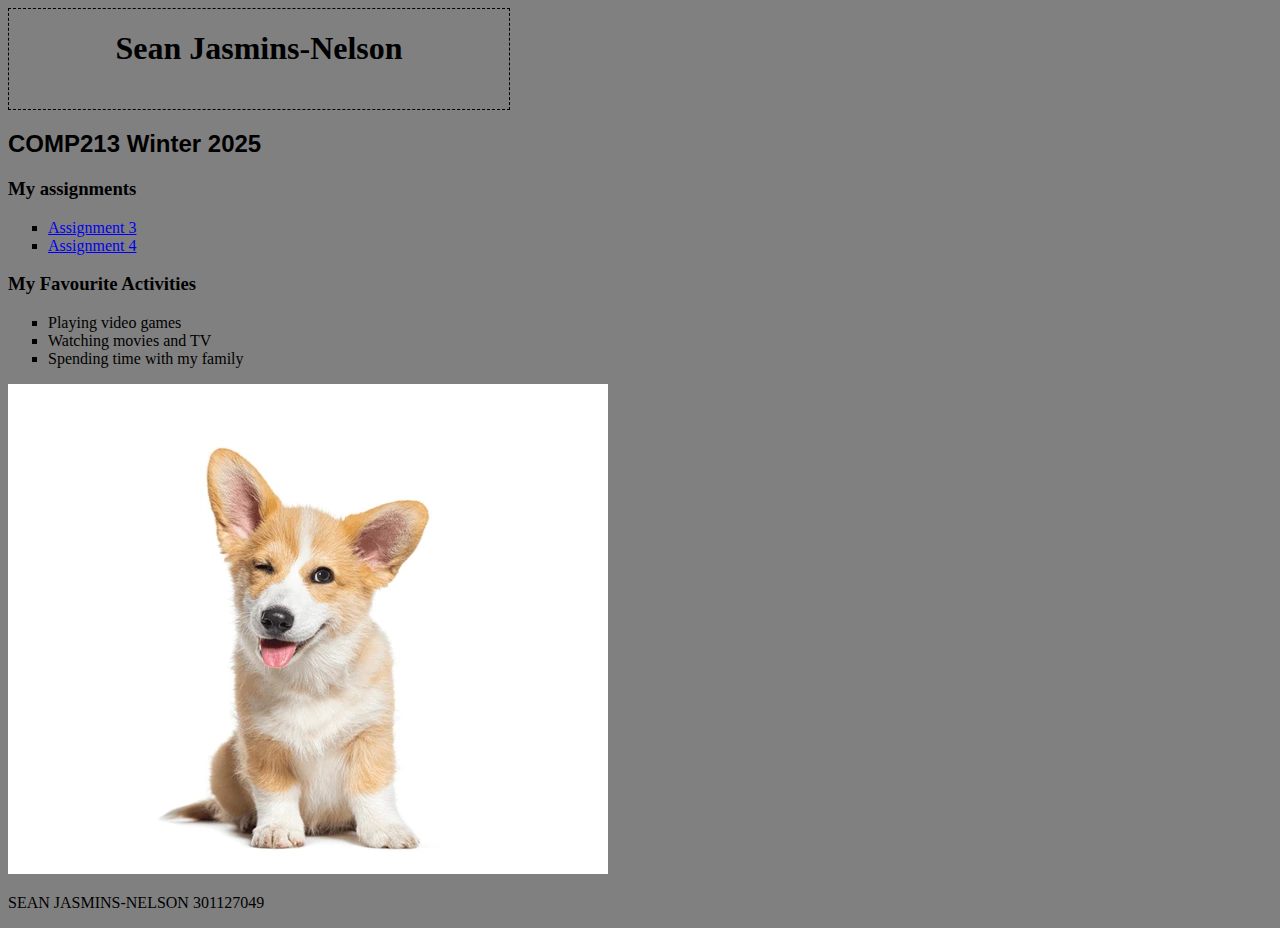
<file: index.html>
<!DOCTYPE html>
<html lang="en">
  <head>
    <title>Sean Jasmins-Nelson</title>
    <meta charset="utf-8" />
    <link rel="stylesheet" href="style.css" />
    <link rel="icon" type="image/x-icon" href="favicon.ico" />
  </head>
  <body>
    <header>
      <h1>Sean Jasmins-Nelson</h1>
    </header>
    <main>
      <h2>COMP213 Winter 2025</h2>
      <section>
        <h3>My assignments</h3>
        <ul>
          <li><a href="./Assignment3/assignment3.html">Assignment 3</a></li>
          <li><a href="./Assignment4/assignment4.html">Assignment 4</a></li>
        </ul>
      </section>
      <section>
        <h3>My Favourite Activities</h3>
        <ul>
          <li>Playing video games</li>
          <li>Watching movies and TV</li>
          <li>Spending time with my family</li>
        </ul>
      </section>
      <img src="dog.jpg" alt="Dog winking" width="600px" height="490px" />
    </main>
    <footer>
      <p>Sean Jasmins-Nelson 301127049</p>
    </footer>
  </body>
  <!--Sean Jasmins-Nelson 301127049-->
</html>
</file>
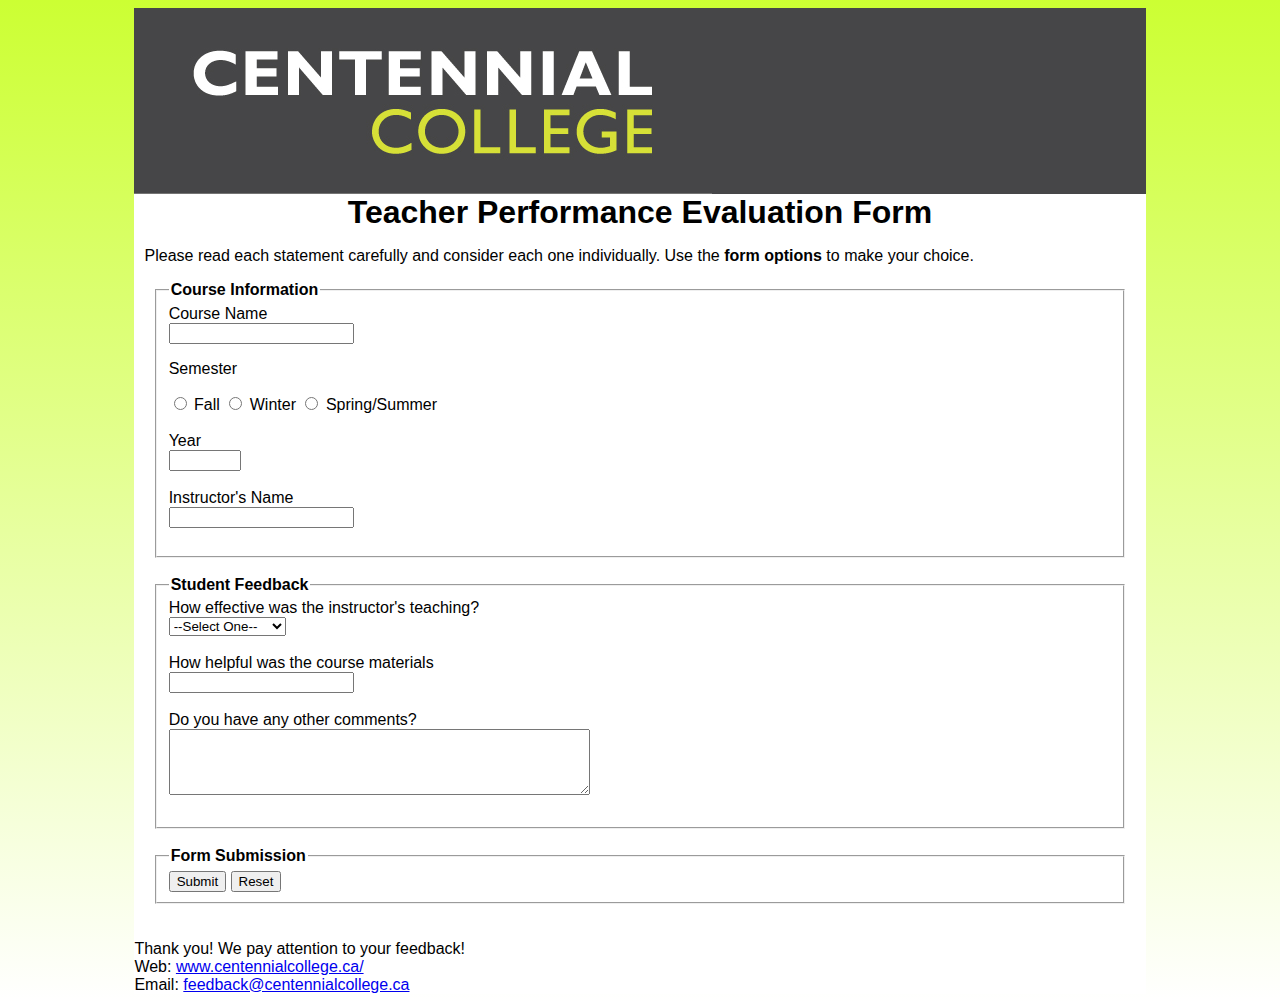
<file: Assignment3/assignment3.html>
<!DOCTYPE html>
<html lang="en">
  <head>
    <title>Assignment 3</title>
    <meta charset="utf-8" />
    <link rel="stylesheet" href="style.css" />
  </head>
  <body>
    <header>
      <img src="centennialcollegelogo.jpeg" alt="" width="auto" height="auto" />
    </header>
    <main>
      <h1>Teacher Performance Evaluation Form</h1>
      <p class="indent">
        Please read each statement carefully and consider each one individually.
        Use the <span class="bold">form options</span> to make your choice.
      </p>
      <form>
        <fieldset>
          <legend>Course Information</legend>
          <label for="coursename" class="block">Course Name</label>
          <input type="text" id="coursename" name="coursename" /><br />

          <p>Semester</p>
          <input type="radio" id="fall" name="semester" value="Fall" />
          <label for="fall">Fall</label>
          <input type="radio" id="winter" name="semester" value="Winter" />
          <label for="winter">Winter</label>
          <input
            type="radio"
            id="springSummer"
            name="semester"
            value="Spring/Summer"
          />
          <label for="springSummer">Spring/Summer</label><br /><br />

          <label for="year" class="block">Year</label>
          <input
            type="number"
            id="year"
            name="year"
            min="2000"
            max="2025"
          /><br /><br />

          <label for="instructor" class="block">Instructor's Name</label>
          <input type="text" id="instructor" name="instructor" /><br /><br />
        </fieldset>
        <br />
        <fieldset>
          <legend>Student Feedback</legend>
          <label for="teaching" class="block"
            >How effective was the instructor's teaching?</label
          >
          <select id="teaching" name="teaching">
            <option value="invalid">--Select One--</option>
            <option value="excellent">Excellent</option>
            <option value="good">Good</option>
            <option value="fair">Fair</option>
            <option value="notsatisfactory">Not Satisfactory</option></select
          ><br /><br />
          <label for="materials" class="block"
            >How helpful was the course materials</label
          >
          <input list="helpful" id="materials" name="materials" />
          <datalist id="helpful">
            <option value="Very Helpful"></option>
            <option value="Helpful"></option>
            <option value="Unhelpful"></option>
            <option value="Very Unhelpful"></option></datalist
          ><br /><br />

          <label for="comments" class="block"
            >Do you have any other comments?</label
          >
          <textarea id="comments" name="comments" cols="50" rows="4"></textarea
          ><br /><br />
        </fieldset>
        <br />
        <fieldset>
          <legend>Form Submission</legend>
          <input type="submit" value="Submit" />
          <input type="reset" />
        </fieldset>
      </form>
    </main>
    <footer>
      <br /><br />
      <span class="block">Thank you! We pay attention to your feedback!</span>
      <span class="block"
        >Web:
        <a href="https://www.centennialcollege.ca/"
          >www.centennialcollege.ca/</a
        ></span
      >
      <span class="block"
        >Email:
        <a href="mailto:feedback@centennialcollege.ca"
          >feedback@centennialcollege.ca</a
        ></span
      >
    </footer>
  </body>
</html>
</file>
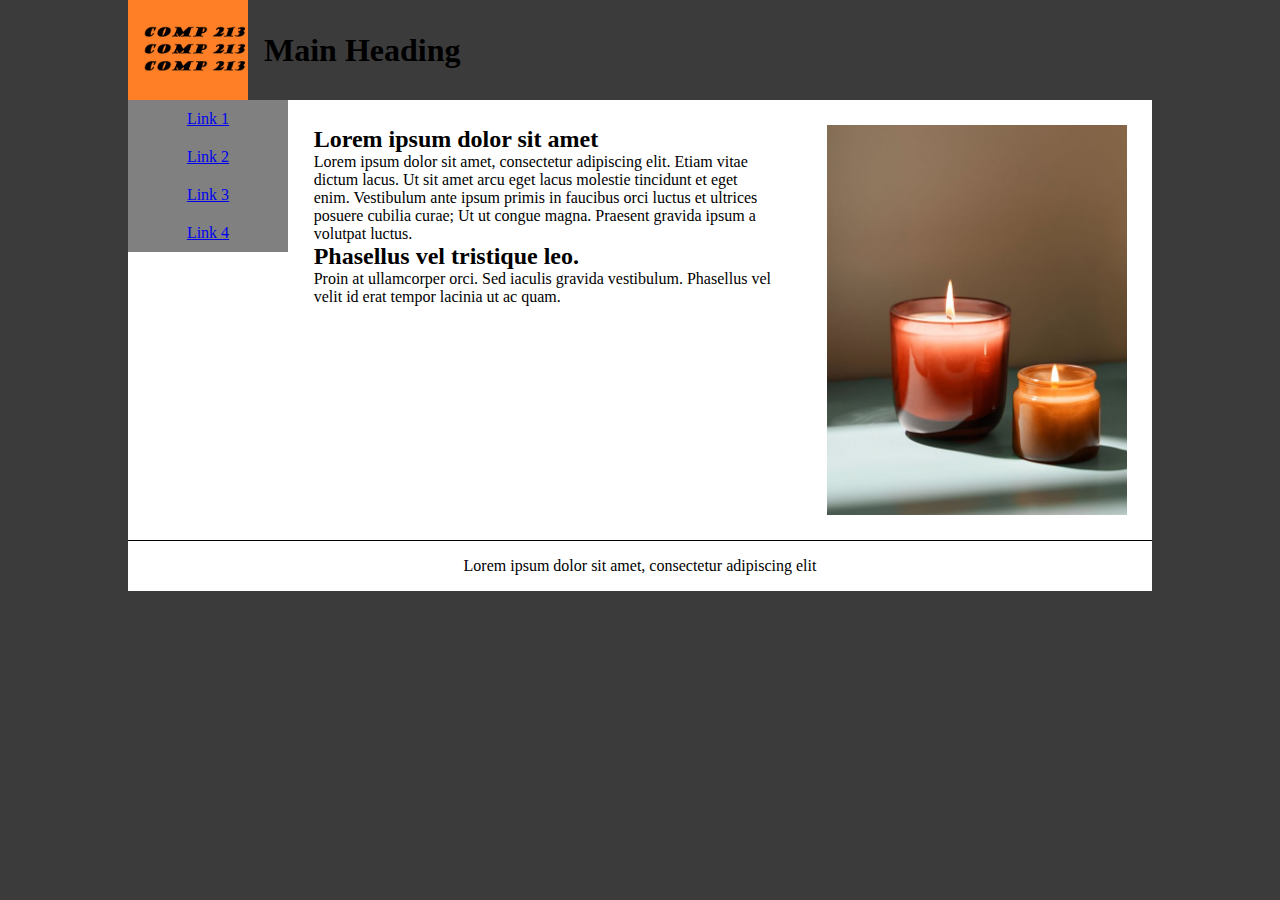
<file: Assignment4/assignment4.html>
<!DOCTYPE html>
<html lang="en">
  <head>
    <title>Assignment 4</title>
    <meta charset="utf-8" />
    <meta name="viewport" content="width=device-width, initial-scale=1.0" />
    <link rel="stylesheet" href="./style.css" />
  </head>
  <header>
    <img
      src="./logo-placeholder.png"
      alt="The words COMP 213 repeated thrice vertically"
      width="120px"
      height="100px"
    />
    <h1>Main Heading</h1>
  </header>
  <nav>
    <ol>
      <li><a href="#">Link 1</a></li>
      <li><a href="#">Link 2</a></li>
      <li><a href="#">Link 3</a></li>
      <li><a href="#">Link 4</a></li>
    </ol>
  </nav>
  <main>
    <h2>Lorem ipsum dolor sit amet</h2>
    <p>
      Lorem ipsum dolor sit amet, consectetur adipiscing elit. Etiam vitae
      dictum lacus. Ut sit amet arcu eget lacus molestie tincidunt et eget enim.
      Vestibulum ante ipsum primis in faucibus orci luctus et ultrices posuere
      cubilia curae; Ut ut congue magna. Praesent gravida ipsum a volutpat
      luctus.  
    </p>
    <h2>Phasellus vel tristique leo.</h2>
    <p>
    Proin at ullamcorper orci. Sed iaculis gravida vestibulum. Phasellus vel velit id erat tempor lacinia ut ac quam.
    </p>
  </main>
  <aside>
    <img
      src="./image-placeholder.png"
      alt="2 Candles on a table"
      width="300px"
      height="390px"
    />
  </aside>
  <footer>
    <p>Lorem ipsum dolor sit amet, consectetur adipiscing elit</p>
  </footer>
</html>
</file>
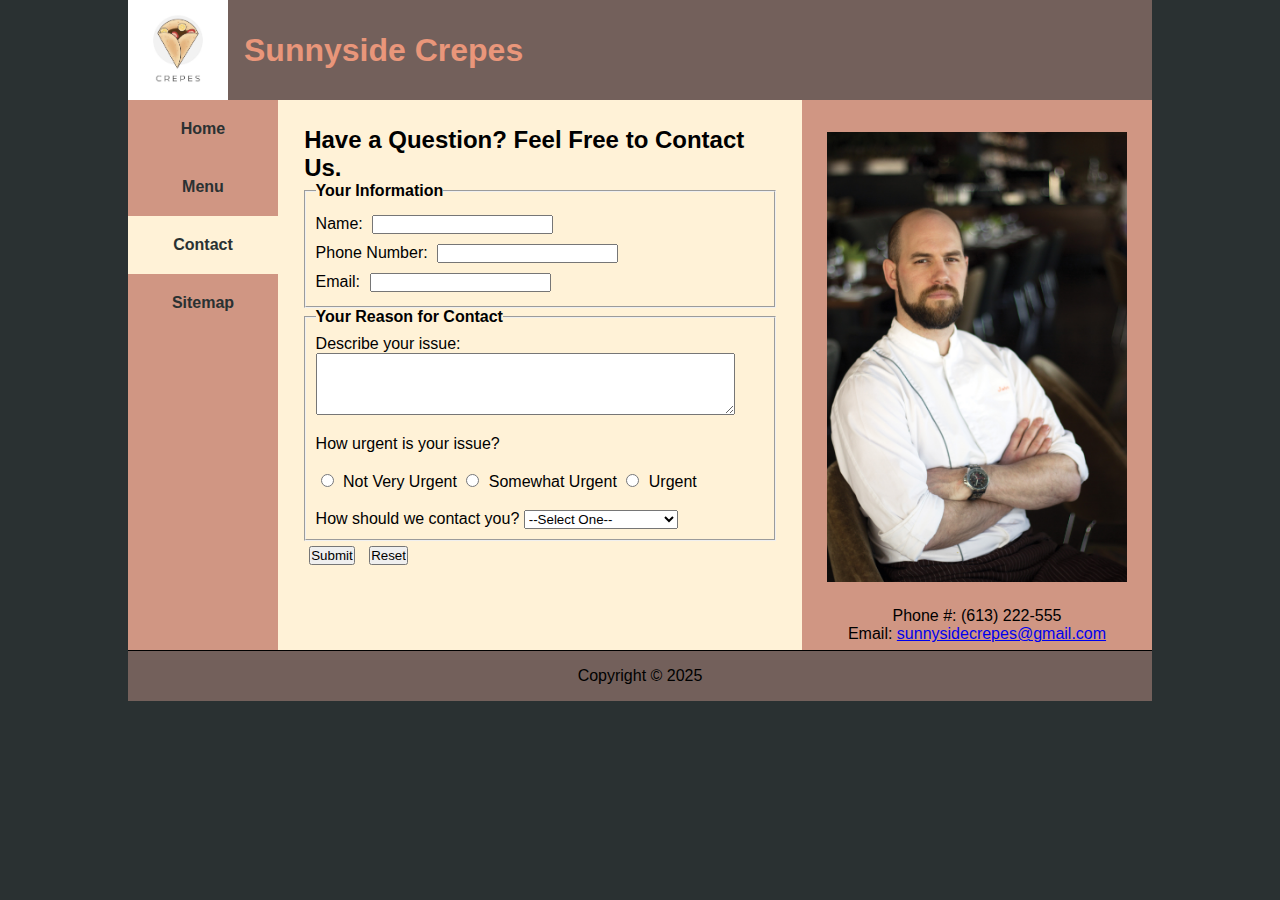
<file: TermProject/contact.html>
<!DOCTYPE html>
<html lang="en">
  <head>
    <title>Sunnyside Crepes - Home</title>
    <meta charset="utf-8" />
    <meta name="viewport" content="width=device-width, initial-scale=1.0" />
    <link rel="stylesheet" href="./style.css" />
  </head>
  <header>
    <img
      src="./crepe_logo.png"
      alt="Logo of a crepe"
      width="100px"
      height="100px"
    />
    <h1>Sunnyside Crepes</h1>
  </header>
  <nav>
    <ol>
      <li><a href="./homepage.html">Home</a></li>
      <li><a href="./items.html">Menu</a></li>
      <li id="activeLink"><a href="#">Contact</a></li>
      <li><a href="./sitemap.html">Sitemap</a></li>
    </ol>
  </nav>
  <main>
    <h2>Have a Question? Feel Free to Contact Us.</h2>
    <form>
      <fieldset>
        <legend>Your Information</legend>
        <label for="name">Name: </label>
        <input type="text" id="name" name="name" /><br />
        <label for="phone">Phone Number: </label>
        <input type="text" id="phone" name="phone" /><br />
        <label for="email">Email: </label>
        <input type="text" id="email" name="email" /><br />
      </fieldset>
      <fieldset>
        <legend>Your Reason for Contact</legend>
        <label for="comments">Describe your issue: </label>
        <br />
        <textarea id="comments" name="comments" cols="50" rows="4"></textarea>

        <p>How urgent is your issue?</p>
        <input
          type="radio"
          id="Not Very Urgent"
          name="urgency"
          value="Not Very Urgent"
        />
        <label for="Not Very Urgent">Not Very Urgent</label>
        <input
          type="radio"
          id="Somewhat Urgent"
          name="urgency"
          value="Somewhat Urgent"
        />
        <label for="Somewhat Urgent">Somewhat Urgent</label>
        <input type="radio" id="Urgent" name="urgency" value="Urgent" />
        <label for="Urgent">Urgent</label><br /><br />

        <label for="teaching">How should we contact you?</label>
        <select id="teaching" name="teaching">
          <option value="invalid">--Select One--</option>
          <option value="text">Text</option>
          <option value="call">Call</option>
          <option value="email">Email</option>
          <option value="other">Other (Please specify)</option>
        </select>
      </fieldset>
      <input type="submit" value="Submit" />
      <input type="reset" />
    </form>
  </main>
  <aside>
    <img
      src="./stevesmith.png"
      alt="Portrait of Steve Smith, Owner"
      width="300px"
      height="390px"
    />
    <p>Phone #: (613) 222-555</p>
    <p>
      Email:
      <a href="mailto:sunnysidecrepes@gmail.com">sunnysidecrepes@gmail.com</a>
    </p>
  </aside>
  <footer>
    <p>Copyright © 2025</p>
  </footer>
</html>
</file>
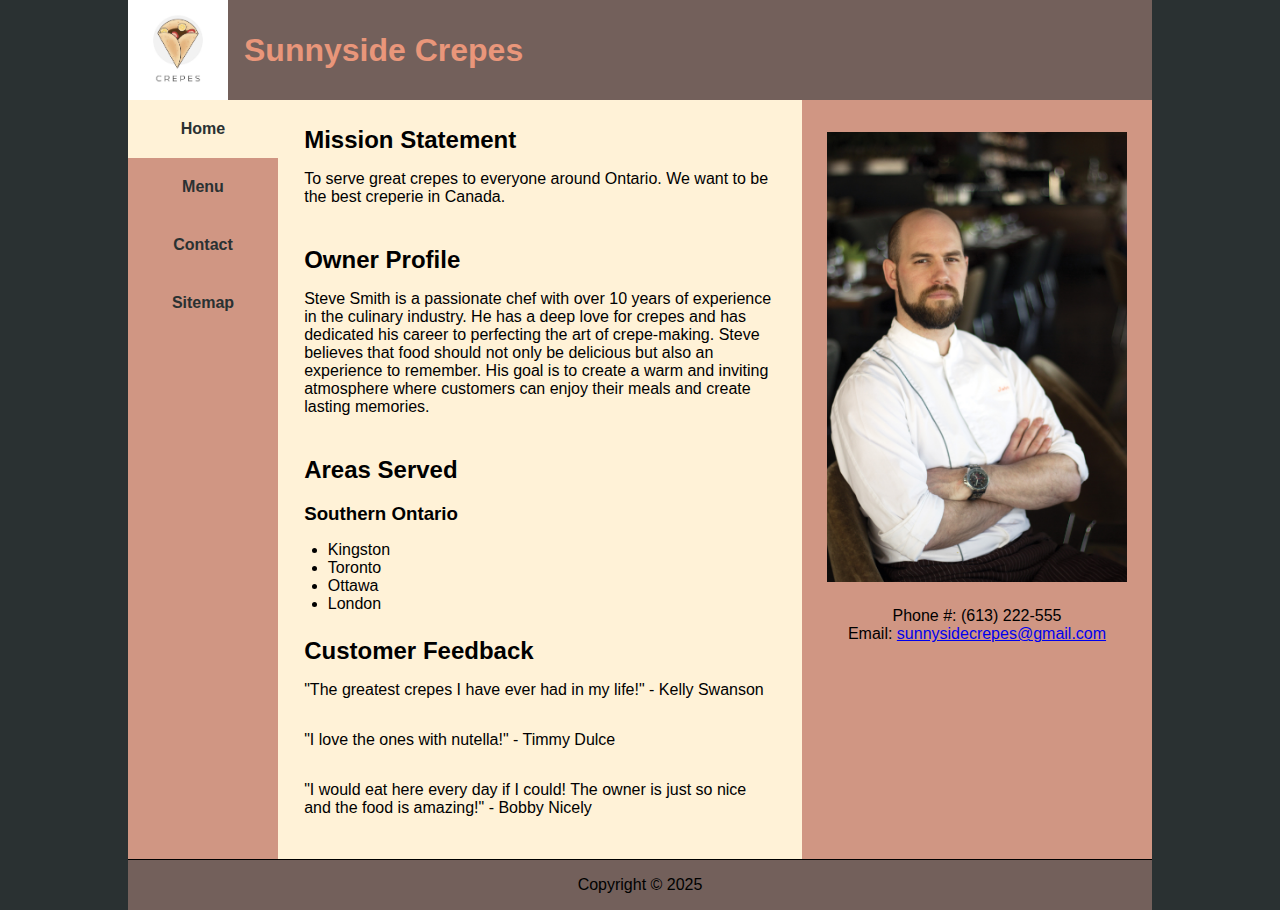
<file: TermProject/homepage.html>
<!DOCTYPE html>
<html lang="en">
  <head>
    <title>Sunnyside Crepes - Home</title>
    <meta charset="utf-8" />
    <meta name="viewport" content="width=device-width, initial-scale=1.0" />
    <link rel="stylesheet" href="./style.css" />
  </head>
  <header>
    <img
      src="./crepe_logo.png"
      alt="Logo of a crepe"
      width="100px"
      height="100px"
    />
    <h1>Sunnyside Crepes</h1>
  </header>
  <nav>
    <ol>
      <li id="activeLink"><a href="#">Home</a></li>
      <li><a href="./items.html">Menu</a></li>
      <li><a href="./contact.html">Contact</a></li>
      <li><a href="./sitemap.html">Sitemap</a></li>
    </ol>
  </nav>
  <main>
    <h2>Mission Statement</h2>
    <p>
      To serve great crepes to everyone around Ontario. We want to be the best
      creperie in Canada.
    </p>
    <h2>Owner Profile</h2>
    <p>
      Steve Smith is a passionate chef with over 10 years of experience in the
      culinary industry. He has a deep love for crepes and has dedicated his
      career to perfecting the art of crepe-making. Steve believes that food
      should not only be delicious but also an experience to remember. His goal
      is to create a warm and inviting atmosphere where customers can enjoy
      their meals and create lasting memories.
    </p>
    <h2>Areas Served</h2>
    <h3>Southern Ontario</h3>
    <ul>
      <li>Kingston</li>
      <li>Toronto</li>
      <li>Ottawa</li>
      <li>London</li>
    </ul>
    <h2>Customer Feedback</h2>
    <p>"The greatest crepes I have ever had in my life!" - Kelly Swanson</p>
    <p>"I love the ones with nutella!" - Timmy Dulce</p>
    <p>
      "I would eat here every day if I could! The owner is just so nice and the
      food is amazing!" - Bobby Nicely
    </p>
  </main>
  <aside>
    <img
      src="./stevesmith.png"
      alt="Portrait of Steve Smith, Owner"
      width="300px"
      height="390px"
    />
    <p>Phone #: (613) 222-555</p>
    <p>
      Email:
      <a href="mailto:sunnysidecrepes@gmail.com">sunnysidecrepes@gmail.com</a>
    </p>
  </aside>
  <footer>
    <p>Copyright © 2025</p>
  </footer>
</html>
</file>
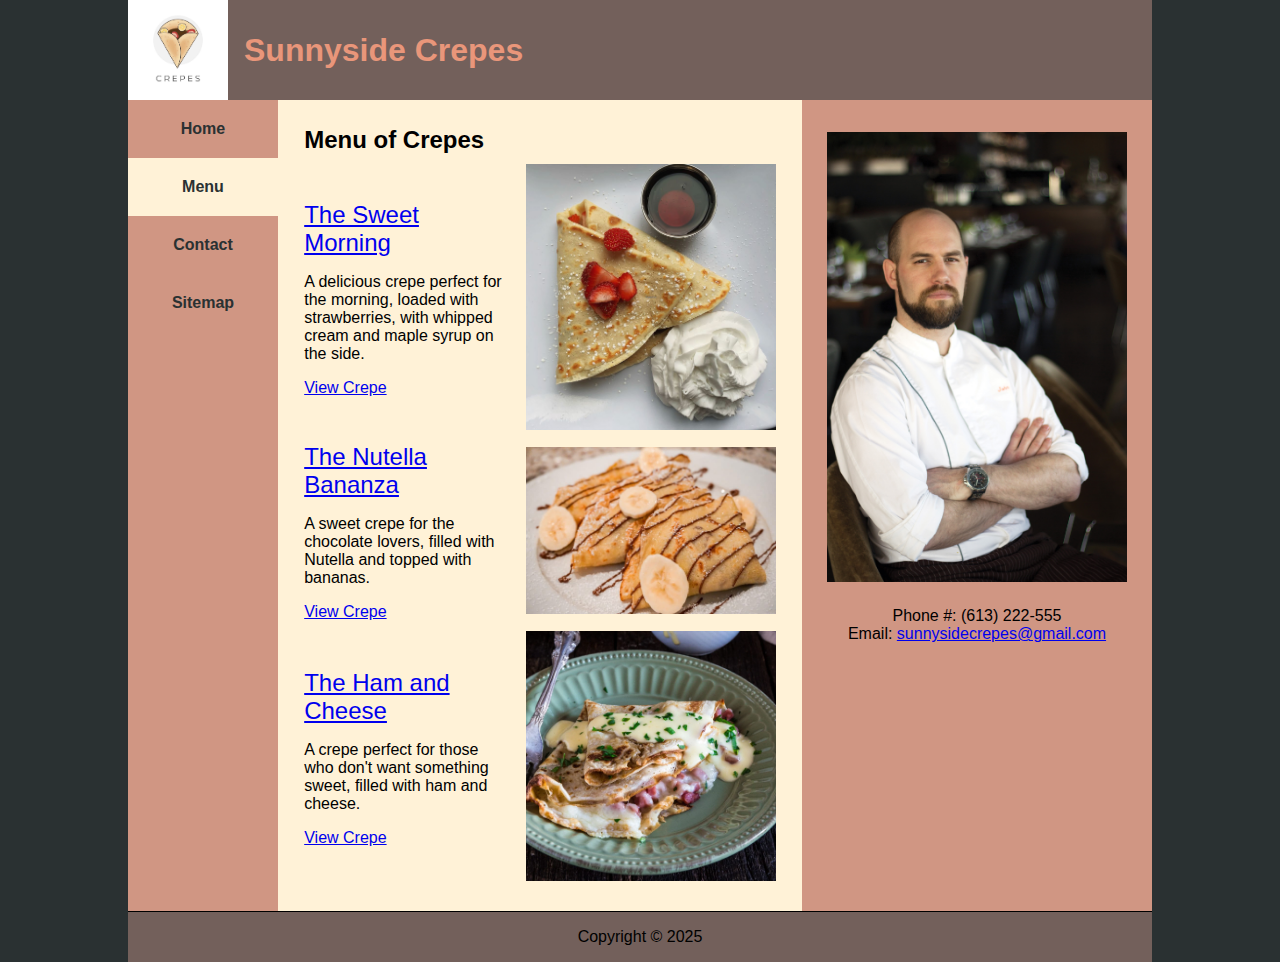
<file: TermProject/items.html>
<!DOCTYPE html>
<html lang="en">
  <head>
    <title>Sunnyside Crepes - Menu</title>
    <meta charset="utf-8" />
    <meta name="viewport" content="width=device-width, initial-scale=1.0" />
    <link rel="stylesheet" href="./style.css" />
  </head>
  <header>
    <img
      src="./crepe_logo.png"
      alt="Logo of a crepe"
      width="100px"
      height="100px"
    />
    <h1>Sunnyside Crepes</h1>
  </header>
  <nav>
    <ol>
      <li><a href="./homepage.html">Home</a></li>
      <li id="activeLink"><a href="#">Menu</a></li>
      <li><a href="./contact.html">Contact</a></li>
      <li><a href="./sitemap.html">Sitemap</a></li>
    </ol>
  </nav>
  <main>
    <h2>Menu of Crepes</h2>
    <div class="flex-container">
      <div class="text">
        <a class="bigLink" href="./Menu/crepe1.html">The Sweet Morning</a>
        <p>
          A delicious crepe perfect for the morning, loaded with strawberries,
          with whipped cream and maple syrup on the side.
        </p>
        <a href="./Menu/crepe1.html">View Crepe</a>
      </div>
      <a href="./Menu/crepe1.html">
        <img
          src="./Menu/crepe1.png"
          alt="A crepe with strawberries, whipped cream, and maple syrup"
          width="250px"
          height="auto"
        />
      </a>
    </div>
    <div class="flex-container">
      <div class="text">
        <a class="bigLink" href="./Menu/crepe2.html">The Nutella Bananza</a>
        <p>
          A sweet crepe for the chocolate lovers, filled with Nutella and topped
          with bananas.
        </p>
        <a href="./Menu/crepe2.html">View Crepe</a>
      </div>
      <a href="./Menu/crepe2.html">
        <img
          src="./Menu/crepe2.png"
          alt="A crepe with nutella and banana"
          width="250px"
          height="auto"
        />
      </a>
    </div>
    <div class="flex-container">
        <div class="text">
          <a class="bigLink" href="./Menu/crepe3.html">The Ham and Cheese</a>
          <p>
            A crepe perfect for those who don't want something sweet, filled with ham and cheese.
          </p>
          <a href="./Menu/crepe3.html">View Crepe</a>
        </div>
        <a href="./Menu/crepe3.html">
          <img
            src="./Menu/crepe3.png"
            alt="A crepe with ham and cheese"
            width="250px"
            height="auto"
          />
        </a>
      </div>
  </main>
  <aside>
    <img
      src="./stevesmith.png"
      alt="Portrait of Steve Smith, Owner"
      width="300px"
      height="390px"
    />
    <p>Phone #: (613) 222-555</p>
    <p>
      Email:
      <a href="mailto:sunnysidecrepes@gmail.com">sunnysidecrepes@gmail.com</a>
    </p>
  </aside>
  <footer>
    <p>Copyright © 2025</p>
  </footer>
</html>
</file>
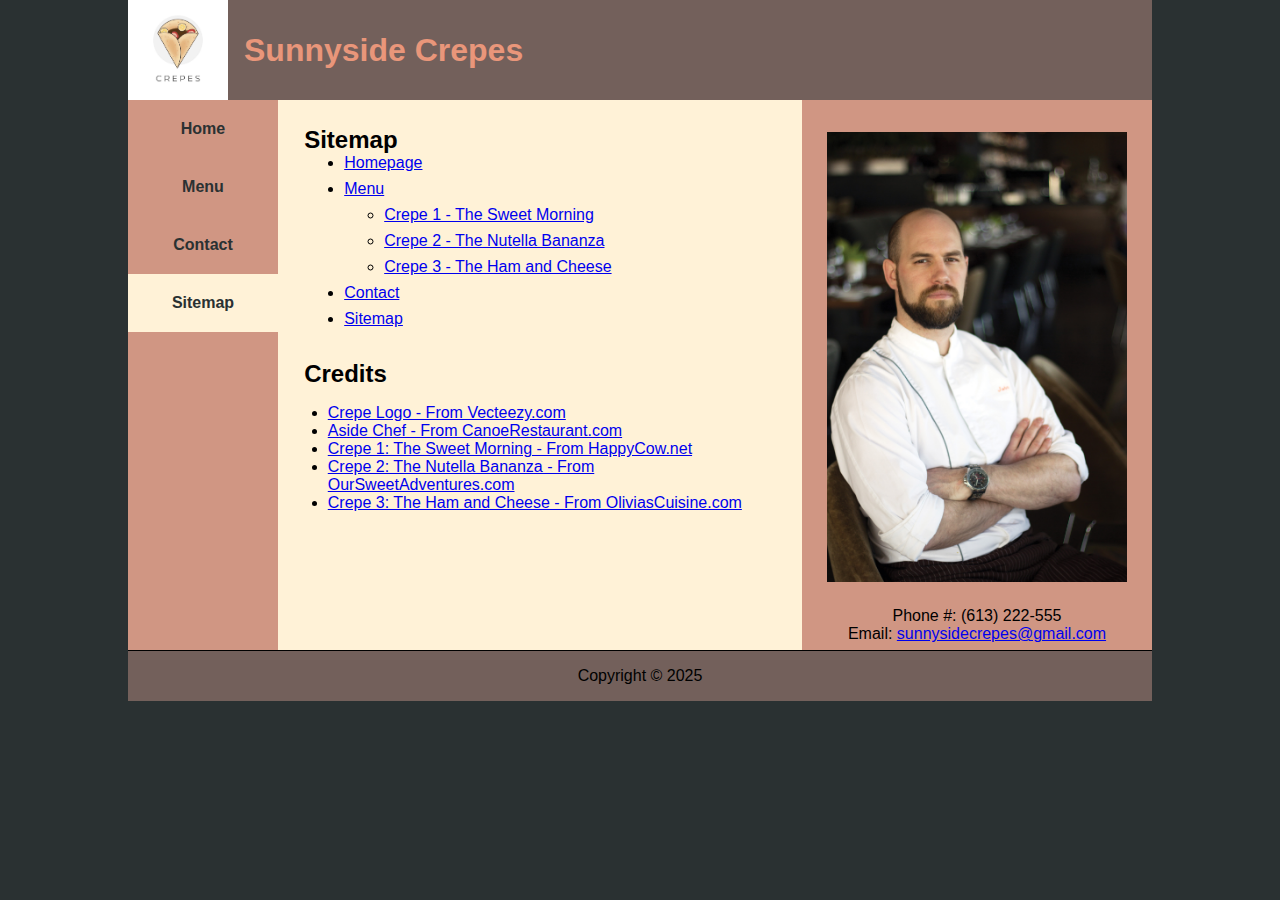
<file: TermProject/sitemap.html>
<!DOCTYPE html>
<html lang="en">
  <head>
    <title>Sunnyside Crepes - Home</title>
    <meta charset="utf-8" />
    <meta name="viewport" content="width=device-width, initial-scale=1.0" />
    <link rel="stylesheet" href="./style.css" />
  </head>
  <header>
    <img
      src="./crepe_logo.png"
      alt="Logo of a crepe"
      width="100px"
      height="100px"
    />
    <h1>Sunnyside Crepes</h1>
  </header>
  <nav>
    <ol>
      <li><a href="./homepage.html">Home</a></li>
      <li><a href="./items.html">Menu</a></li>
      <li><a href="./contact.html">Contact</a></li>
      <li id="activeLink"><a href="#">Sitemap</a></li>
    </ol>
  </nav>
  <main>
    <h2>Sitemap</h2>
    <dl>
      <dt><a href="./homepage.html">Homepage</a></dt>
      <dt><a href="./items.html">Menu</a></dt>
      <dd><a href="./Menu/crepe1.html">Crepe 1 - The Sweet Morning</a></dd>
      <dd><a href="./Menu/crepe2.html">Crepe 2 - The Nutella Bananza</a></dd>
      <dd><a href="./Menu/crepe3.html">Crepe 3 - The Ham and Cheese</a></dd>
      <dt><a href="./contact.html">Contact</a></dt>
      <dt><a href="#">Sitemap</a></dt>
    </dl>
    <h2>Credits</h2>
    <ul>
      <li>
        <a
          href="https://www.vecteezy.com/vector-art/19804976-sweet-crepes-cartoon-vector-illustration-logo"
          >Crepe Logo - From Vecteezy.com</a
        >
      </li>
      <li>
        <a href="https://www.canoerestaurant.com/about/"
          >Aside Chef - From CanoeRestaurant.com</a
        >
      </li>
      <li>
        <a
          href="https://www.happycow.net/reviews/crepe-escape-picton-129268#i=816134&t=0"
          >Crepe 1: The Sweet Morning - From HappyCow.net</a
        >
      </li>
      <li>
        <a href="https://www.oursweetadventures.com/crepes-with-banana-nutella/"
          >Crepe 2: The Nutella Bananza - From OurSweetAdventures.com</a
        >
      </li>
      <li>
        <a href="https://www.oliviascuisine.com/ham-cheese-savory-crepes/"
          >Crepe 3: The Ham and Cheese - From OliviasCuisine.com</a
        >
      </li>
    </ul>
  </main>
  <aside>
    <img
      src="./stevesmith.png"
      alt="Portrait of Steve Smith, Owner"
      width="300px"
      height="390px"
    />
    <p>Phone #: (613) 222-555</p>
    <p>
      Email:
      <a href="mailto:sunnysidecrepes@gmail.com">sunnysidecrepes@gmail.com</a>
    </p>
  </aside>
  <footer>
    <p>Copyright © 2025</p>
  </footer>
</html>
</file>
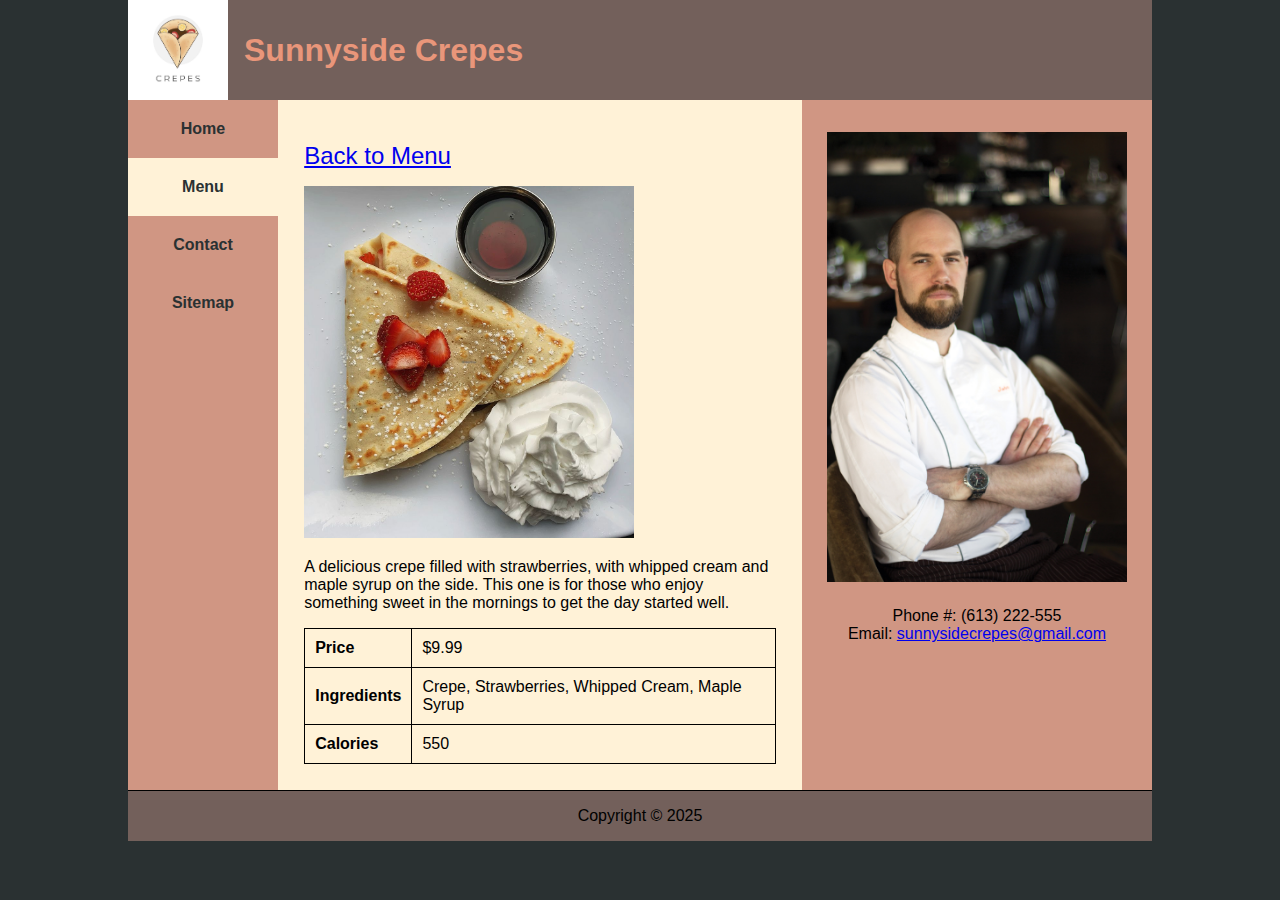
<file: TermProject/Menu/crepe1.html>
<!DOCTYPE html>
<html lang="en">
  <head>
    <title>Sunnyside Crepes - Menu</title>
    <meta charset="utf-8" />
    <meta name="viewport" content="width=device-width, initial-scale=1.0" />
    <link rel="stylesheet" href="../style.css" />
  </head>
  <header>
    <img
      src="../crepe_logo.png"
      alt="Logo of a crepe"
      width="100px"
      height="100px"
    />
    <h1>Sunnyside Crepes</h1>
  </header>
  <nav>
    <ol>
      <li><a href="../homepage.html">Home</a></li>
      <li id="activeLink"><a href="../items.html">Menu</a></li>
      <li><a href="../contact.html">Contact</a></li>
      <li><a href="../sitemap.html">Sitemap</a></li>
    </ol>
  </nav>
  <main>
    <p><a class="bigLink" href="../items.html">Back to Menu</a></p>
    <img
      src="./crepe1.png"
      alt="A crepe with strawberries, whipped cream, and maple syrup"
      width="70%"
      height="auto"
    />
    <p>
      A delicious crepe filled with strawberries, with whipped cream and maple
      syrup on the side. This one is for those who enjoy something sweet in the
      mornings to get the day started well.
    </p>
    <table>
        <tr>
            <th>Price</th>
            <td>$9.99</td>
        </tr>
        <tr>
            <th>Ingredients</th>
            <td>Crepe, Strawberries, Whipped Cream, Maple Syrup</td>
        <tr>
            <th>Calories</th>
            <td>550</td>
        </tr>
    </table>
  </main>
  <aside>
    <img
      src="../stevesmith.png"
      alt="Portrait of Steve Smith, Owner"
      width="300px"
      height="390px"
    />
    <p>Phone #: (613) 222-555</p>
    <p>
      Email:
      <a href="mailto:sunnysidecrepes@gmail.com">sunnysidecrepes@gmail.com</a>
    </p>
  </aside>
  <footer>
    <p>Copyright © 2025</p>
  </footer>
</html>
</file>
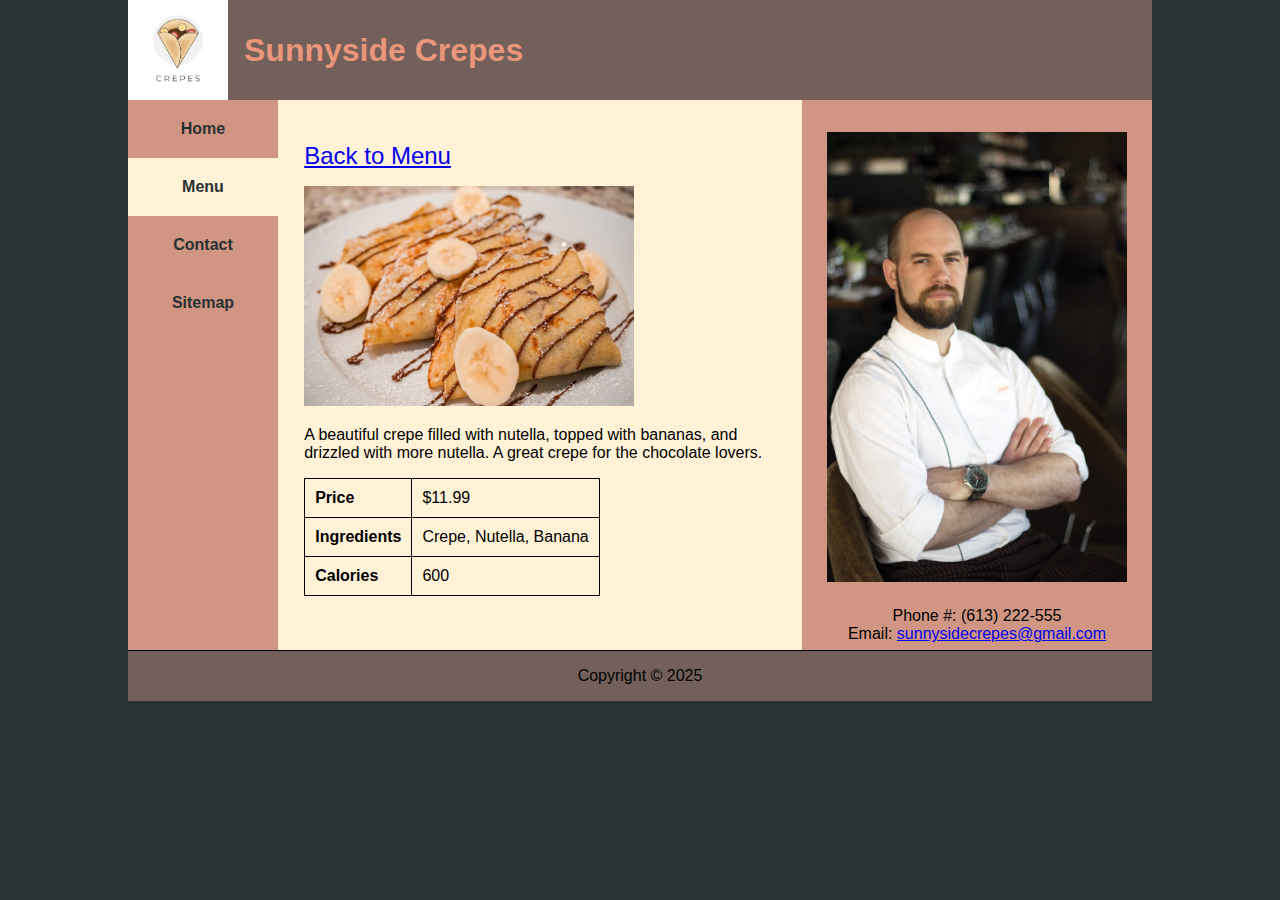
<file: TermProject/Menu/crepe2.html>
<!DOCTYPE html>
<html lang="en">
  <head>
    <title>Sunnyside Crepes - Menu</title>
    <meta charset="utf-8" />
    <meta name="viewport" content="width=device-width, initial-scale=1.0" />
    <link rel="stylesheet" href="../style.css" />
  </head>
  <header>
    <img
      src="../crepe_logo.png"
      alt="Logo of a crepe"
      width="100px"
      height="100px"
    />
    <h1>Sunnyside Crepes</h1>
  </header>
  <nav>
    <ol>
      <li><a href="../homepage.html">Home</a></li>
      <li id="activeLink"><a href="../items.html">Menu</a></li>
      <li><a href="../contact.html">Contact</a></li>
      <li><a href="../sitemap.html">Sitemap</a></li>
    </ol>
  </nav>
  <main>
    <p><a class="bigLink" href="../items.html">Back to Menu</a></p>
    <img
      src="./crepe2.png"
      alt="A crepe with nutella and banana"
      width="70%"
      height="auto"
    />
    <p>
      A beautiful crepe filled with nutella, topped with bananas, and drizzled
      with more nutella. A great crepe for the chocolate lovers.
    </p>
    <table>
      <tr>
        <th>Price</th>
        <td>$11.99</td>
      </tr>
      <tr>
        <th>Ingredients</th>
        <td>Crepe, Nutella, Banana</td>
      </tr>

      <tr>
        <th>Calories</th>
        <td>600</td>
      </tr>
    </table>
  </main>
  <aside>
    <img
      src="../stevesmith.png"
      alt="Portrait of Steve Smith, Owner"
      width="300px"
      height="390px"
    />
    <p>Phone #: (613) 222-555</p>
    <p>
      Email:
      <a href="mailto:sunnysidecrepes@gmail.com">sunnysidecrepes@gmail.com</a>
    </p>
  </aside>
  <footer>
    <p>Copyright © 2025</p>
  </footer>
</html>
</file>
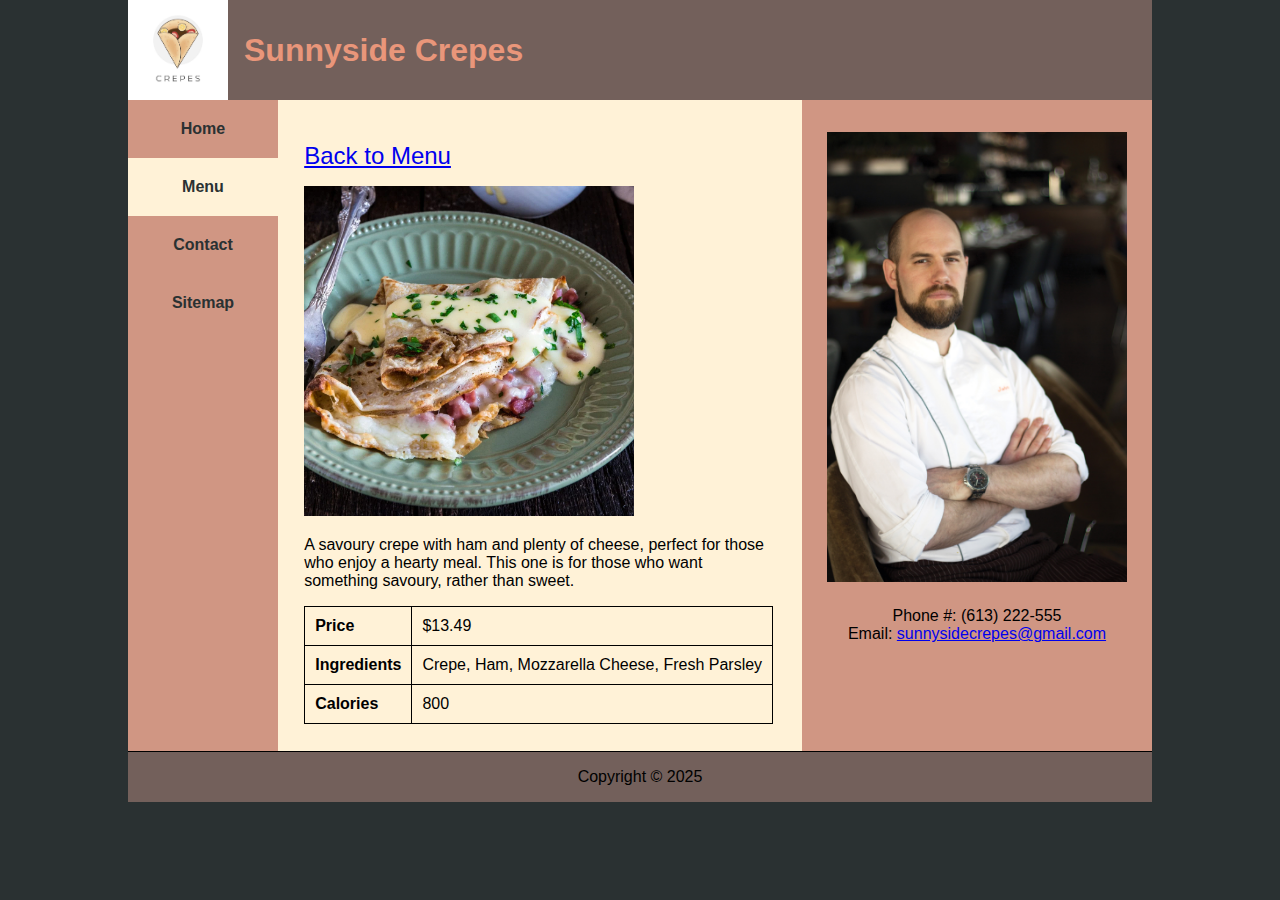
<file: TermProject/Menu/crepe3.html>
<!DOCTYPE html>
<html lang="en">
  <head>
    <title>Sunnyside Crepes - Menu</title>
    <meta charset="utf-8" />
    <meta name="viewport" content="width=device-width, initial-scale=1.0" />
    <link rel="stylesheet" href="../style.css" />
  </head>
  <header>
    <img
      src="../crepe_logo.png"
      alt="Logo of a crepe"
      width="100px"
      height="100px"
    />
    <h1>Sunnyside Crepes</h1>
  </header>
  <nav>
    <ol>
      <li><a href="../homepage.html">Home</a></li>
      <li id="activeLink"><a href="../items.html">Menu</a></li>
      <li><a href="../contact.html">Contact</a></li>
      <li><a href="../sitemap.html">Sitemap</a></li>
    </ol>
  </nav>
  <main>
    <p><a class="bigLink" href="../items.html">Back to Menu</a></p>
    <img
      src="./crepe3.png"
      alt="A crepe with ham and cheese"
      width="70%"
      height="auto"
    />
    <p>
      A savoury crepe with ham and plenty of cheese, perfect for those who enjoy a
      hearty meal. This one is for those who want something savoury, rather than sweet.
    </p>
    <table>
      <tr>
        <th>Price</th>
        <td>$13.49</td>
      </tr>
      <tr>
        <th>Ingredients</th>
        <td>Crepe, Ham, Mozzarella Cheese, Fresh Parsley</td>
      </tr>

      <tr>
        <th>Calories</th>
        <td>800</td>
      </tr>
    </table>
  </main>
  <aside>
    <img
      src="../stevesmith.png"
      alt="Portrait of Steve Smith, Owner"
      width="300px"
      height="390px"
    />
    <p>Phone #: (613) 222-555</p>
    <p>
      Email:
      <a href="mailto:sunnysidecrepes@gmail.com">sunnysidecrepes@gmail.com</a>
    </p>
  </aside>
  <footer>
    <p>Copyright © 2025</p>
  </footer>
</html>
</file>
<file: style.css>
body {
    background-color: #808080;
}
header {
    width: 500px;
    height: 100px;
    border:black;
    border-style: dashed;
    border-width: 1px;
    text-align: center;
}
ul {
    list-style: square;
}
h2 {
    font-family: sans-serif;
}
footer {
    text-transform: uppercase;
}
</file>
<file: Assignment3/style.css>
header {
    width: 80%;
    margin: auto;
    background-color: #464648;
}

h1 {
    margin: auto;
    text-align: center;
}

body {
    background-image: linear-gradient(#ccff33, white);
}

img {
    display: block;
}

main {
    width: 80%;
    margin: auto;
    background-color: white;
}

.bold {
    font-weight: bold;
}

.block {
    display: block;
}

.indent {
    margin-left: 1%;
}

footer {
    width: 80%;
    margin: auto;
    background-color: white;
}

legend {
    font-weight: bold;
}

fieldset {
    margin-left: 2%;
    margin-right: 2%;
}

* {
    box-sizing: border-box;
    font-family: Arial, Helvetica, sans-serif;
}
</file>
<file: Assignment4/style.css>
* {
    box-sizing: border-box;
    margin: 0px;
    padding: 0px;
}

head, nav, main, aside, footer {
    background-color: #ffffff;
}

body {
    background-color: #3b3b3b;
    min-width: 500px;
}

header {
    display: flex;
    align-items: center;
    gap: 1em;
}

nav ol {
    text-align: center;
    list-style-type: none;
    background-color: grey;
}

nav li {
    padding-top: 10px;
    padding-bottom: 10px;
    border-bottom: 1px solid black;
}

nav li:first-child {
    border-top: 1px solid black;
}

main {
    padding: 5%;
}

aside {
    text-align: center;
}

aside img {
    width: 300px;
    height: auto;
    margin: 25px;
}

footer {
    border-top: 1px solid black;
    padding-top: 1em;
    padding-bottom: 1em;
    text-align: center;
}

@media screen and (min-width: 680px) {
    body {
        display: grid;
        grid-template-areas:
            "header header"
            "nav nav"
            "main aside"
            "footer footer";
    }

    header {
        grid-area: header;
    }

    nav {
        grid-area: nav;
    }

    main {
        grid-area: main;
    }

    aside {
        grid-area: aside;
    }

    footer {
        grid-area: footer;
    }

    nav ol {
        display: flex;
        flex-direction: row;
        justify-content: space-around;
    }

    nav li {
        border: none;
    }

    nav li:first-child {
        border-top: none;
    }

    aside img {
        width: 200px;
        height: auto;
    }

    aside {
        display: flex;
        flex-direction: column;
    }
}

@media screen and (min-width: 1024px) {
    body {
        display: grid;
        grid-template-areas:
            "header header header"
            "nav main aside"
            "footer footer footer";
        grid-template-columns: 150px, 2fr, 1fr;
        max-width: 80%;
        margin: auto;
    }

    aside img {
        width: 300px;
        height: auto;
    }

    nav ol {
        display: block;
        width: 10em;
    }
    
    nav li {
        display: block;
    }
}
</file>
<file: TermProject/style.css>
* {
    box-sizing: border-box;
    margin: 0px;
    padding: 0px;
}

head, nav, main, aside, footer {
    background-color: #FFF2D7;
    font-family: 'Lucida Sans', 'Lucida Sans Regular', 'Lucida Grande', 'Lucida Sans Unicode', Geneva, Verdana, sans-serif;
}

nav , aside {
    background-color:#D09683;
}

body {
    background-color: #2A3132;
    min-width: 500px;
}

header {
    display: flex;
    align-items: center;
    gap: 1em;
    color:darksalmon;
    font-family: 'Trebuchet MS', 'Lucida Sans Unicode', 'Lucida Grande', 'Lucida Sans', Arial, sans-serif;
}

header, footer {
    background-color: #73605B;
}

nav ol {
    text-align: center;
    list-style-type: none;
}

nav a {
    color: #2A3132;
    text-decoration: none;
    font-weight: bold;
}

nav li:hover {
    background-color: #73605B;
    cursor: pointer;
}

#activeLink {
    background-color: #FFF2D7;
}

.bigLink {
    font-size: 1.5em;
}

.flex-container {
    display: flex;
    align-items: center;
    gap: 20px;
    padding-top: 2%;
}

.flex-container .text {
    flex: 2;
}

.flex-container img {
    flex: 1;
    max-width: 100%;
    height: auto;
}

nav li {
    padding-top: 10px;
    padding-bottom: 10px;
    border-bottom: 1px solid black;
}

nav li:first-child {
    border-top: 1px solid black;
}

main {
    padding: 5%;
}

main ul {
    padding-left: 5%;
}

main h2:first-child {
    padding-top: 0;
}

main p, ul, h2, h3 {
    padding-top: 1em;
}

main p {
    padding-bottom: 1em;
}

aside {
    text-align: center;
    padding: 2%;
}

aside img {
    width: 300px;
    height: auto;
    margin: 25px;
}

footer {
    border-top: 1px solid black;
    padding-top: 1em;
    padding-bottom: 1em;
    text-align: center;
}

table, th, td {
    border: 1px solid black;
    border-collapse: collapse;
    padding: 10px;
    text-align: left;
}

tr:nth-child(odd) {
    background-color: #FFF2D7;
}

fieldset {
    padding: 2%;
}

input {
    margin: 5px;
}

legend {
    font-weight: bold;
}

dd {
    display: list-item;
    margin-bottom: 0.5em;
    margin-left: 80px;
    list-style-type: circle;
}
dt {
    margin-bottom: 0.5em;
    list-style-type: disc; 
    display: list-item;
    margin-left: 40px;
}

@media screen and (min-width: 680px) {
    body {
        display: grid;
        grid-template-areas:
            "header header"
            "nav nav"
            "main aside"
            "footer footer";
    }

    header {
        grid-area: header;
    }

    nav {
        grid-area: nav;
    }

    main {
        grid-area: main;
    }

    aside {
        grid-area: aside;
        display: flex;
        flex-direction: column;
    }

    footer {
        grid-area: footer;
    }

    nav ol {
        display: flex;
        flex-direction: row;
        justify-content: space-around;
    }

    nav li {
        border: none;
        flex: 1;
        width: 100%;
    }

    nav li a {
        display: block;
        padding: 10px;
        text-align: center;
    }

    nav li:first-child {
        border-top: none;
    }

    aside {
        display: flex;
        flex-direction: column;
        align-items: center;
    }

    aside img {
        width: 200px;
        height: auto;
    }
}

@media screen and (min-width: 1024px) {
    body {
        display: grid;
        grid-template-areas:
            "header header header"
            "nav main aside"
            "footer footer footer";
        grid-template-columns: 150px 2fr 1fr;
        max-width: 80%;
        margin: auto;
    }

   

    aside img {
        width: 300px;
        height: auto;
    }

    nav ol {
        display: block;
    }
    
    nav li {
        display: block;
        width: 150px
    }
}
</file>
